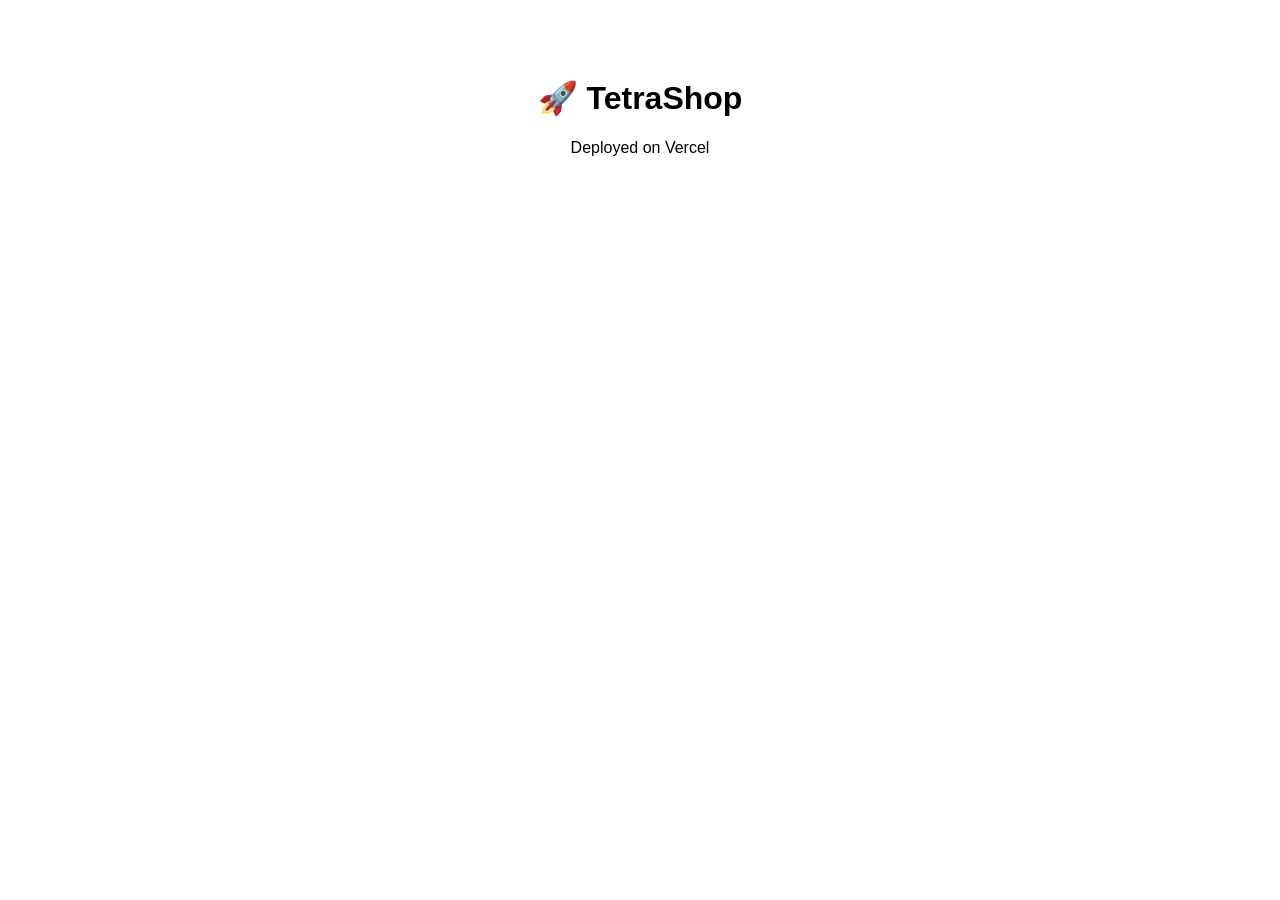
<file: templates/index.html>
<!DOCTYPE html>
<html><head><title>TetraShop</title><style>body{text-align:center;padding:50px;font-family:sans-serif}</style></head>
<body><h1>🚀 TetraShop</h1><p>Deployed on Vercel</p></body></html>
</file>
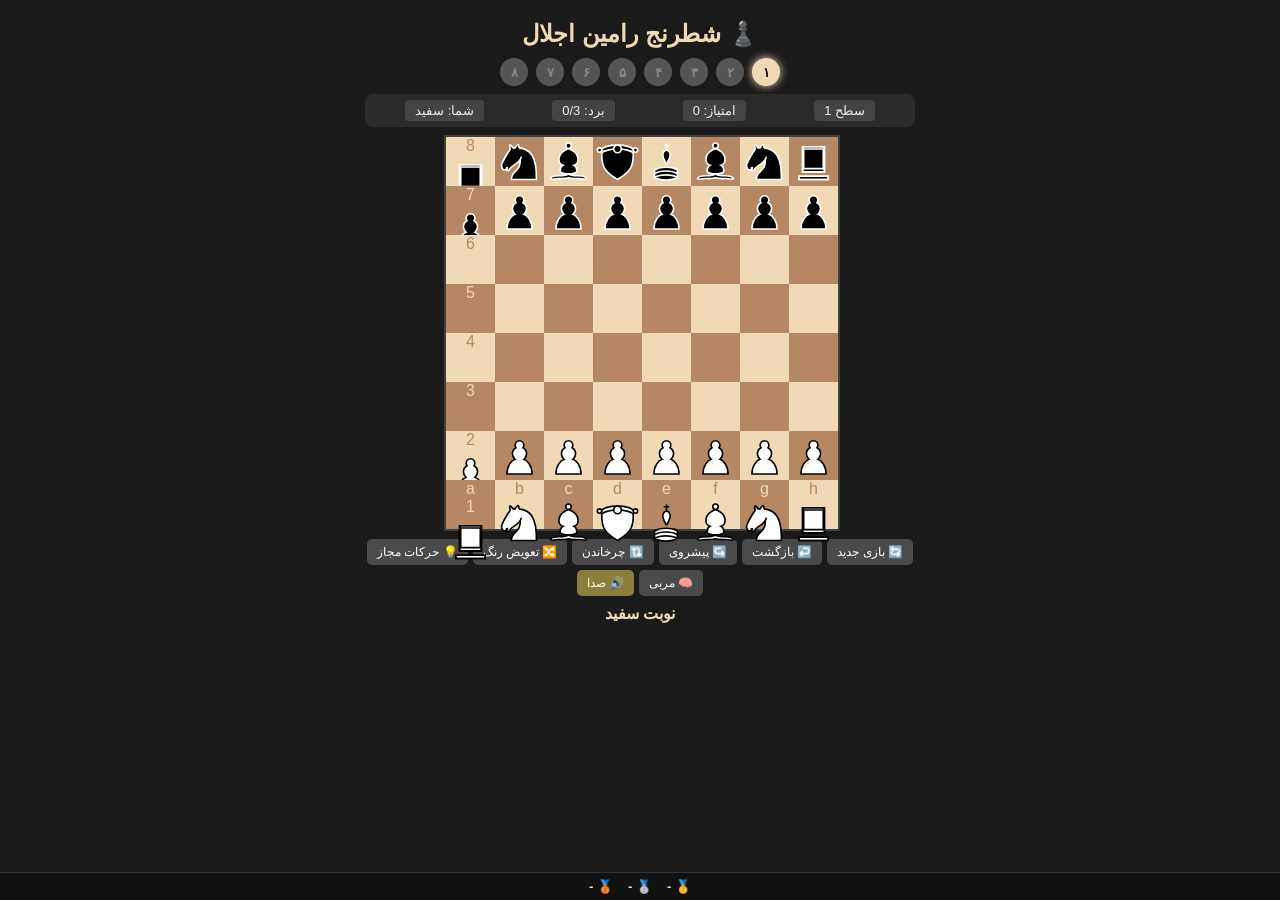
<file: bw-project/src/main/assets/index.html>
<!DOCTYPE html><html lang="fa" dir="rtl"><head><meta charset="UTF-8"><meta name="viewport" content="width=device-width, initial-scale=1.0, maximum-scale=1.0, user-scalable=no"><title>شطرنج رامین اجلال</title><link rel="stylesheet" href="style.css"></head><body><div class="container"><h1>♟️ شطرنج رامین اجلال</h1><div class="levels-bar" id="levelsBar"><span class="level-dot done">۱</span><span class="level-dot done">۲</span><span class="level-dot active">۳</span><span class="level-dot">۴</span><span class="level-dot locked">۵</span><span class="level-dot locked">۶</span><span class="level-dot locked">۷</span><span class="level-dot locked">۸</span></div><div class="info-panel"><div id="levelDisplay">سطح ۱</div><div id="bonusDisplay">امتیاز: ۰</div><div id="winsDisplay">برد: ۰/۳</div><div id="modeIndicator">شما: سفید</div></div><div id="board" style="width:400px;margin:0 auto;"></div><div class="controls"><button id="newGameBtn">🔄 بازی جدید</button><button id="undoBtn">↩️ بازگشت</button><button id="redoBtn">↪️ پیشروی</button><button id="flipBtn">🔃 چرخاندن</button><button id="switchColorBtn">🔀 تعویض رنگ</button><button id="hintBtn">💡 حرکات مجاز</button><button id="coachBtn">🧠 مربی</button><button id="soundToggle">🔊 صدا</button></div><div id="status">نوبت شما (سفید)</div><div id="chatBox" class="chat-box" style="display:none;"></div><div id="toast" class="toast"></div><div class="bottom-scores-bar"><span class="score-item">🥇 <span id="score1">-</span></span><span class="score-item">🥈 <span id="score2">-</span></span><span class="score-item">🥉 <span id="score3">-</span></span></div></div><script src="libs.js"></script><script src="script.js"></script></body></html>
</file>
<file: bw-project/src/main/assets/style.css>
.clearfix-7da63{clear:both}.board-b72b1{border:2px solid #404040;box-sizing:content-box}.square-55d63{float:left;position:relative}.white-1e1d7{background-color:#f0d9b5;color:#b58863}.black-3c85d{background-color:#b58863;color:#f0d9b5}
body{margin:0;padding:10px;background:#1a1a1a;color:#eee;font-family:Tahoma,sans-serif;display:flex;justify-content:center}.container{text-align:center;max-width:550px}h1{color:#f0d9b5;margin:10px 0;font-size:24px}.levels-bar{display:flex;justify-content:center;gap:8px;margin:8px 0}.level-dot{display:inline-flex;align-items:center;justify-content:center;width:28px;height:28px;border-radius:50%;background:#444;color:#aaa;font-weight:bold;font-size:13px}.level-dot.done{background:#2e7d32;color:#fff}.level-dot.active{background:#f0d9b5;color:#000;box-shadow:0 0 8px #f0d9b5}.level-dot.locked{background:#555;color:#888}.info-panel{display:flex;justify-content:space-around;background:#2a2a2a;border-radius:8px;padding:6px;margin:8px 0;font-size:13px}.info-panel div{background:#444;padding:3px 10px;border-radius:4px}.controls{margin:8px 0;display:flex;flex-wrap:wrap;justify-content:center;gap:5px}button{background:#4a4a4a;color:#fff;border:none;padding:6px 10px;font-size:12px;border-radius:5px;cursor:pointer;transition:background 0.2s}button:hover{background:#666}button.active{background:#8b7d3c}#status{margin:8px 0;font-size:16px;font-weight:bold;min-height:24px;color:#f0d9b5}.chat-box{background:#111;border-radius:8px;padding:8px;margin:8px 0;max-height:100px;overflow-y:auto;font-size:12px;text-align:right;color:#ccc}.toast{position:fixed;top:20px;left:50%;transform:translateX(-50%);background:gold;color:#000;padding:6px 16px;border-radius:20px;font-weight:bold;font-size:14px;opacity:0;transition:opacity 0.5s;pointer-events:none;z-index:1000}.toast.show{opacity:1}.highlight-square{box-shadow:inset 0 0 10px 4px rgba(255,255,0,0.8)!important}.bottom-scores-bar{position:fixed;bottom:0;left:0;right:0;background:#111;display:flex;justify-content:center;gap:15px;padding:6px 0;font-size:13px;border-top:1px solid #333;z-index:500}.score-item{color:#f0d9b5;font-weight:bold}
</file>
